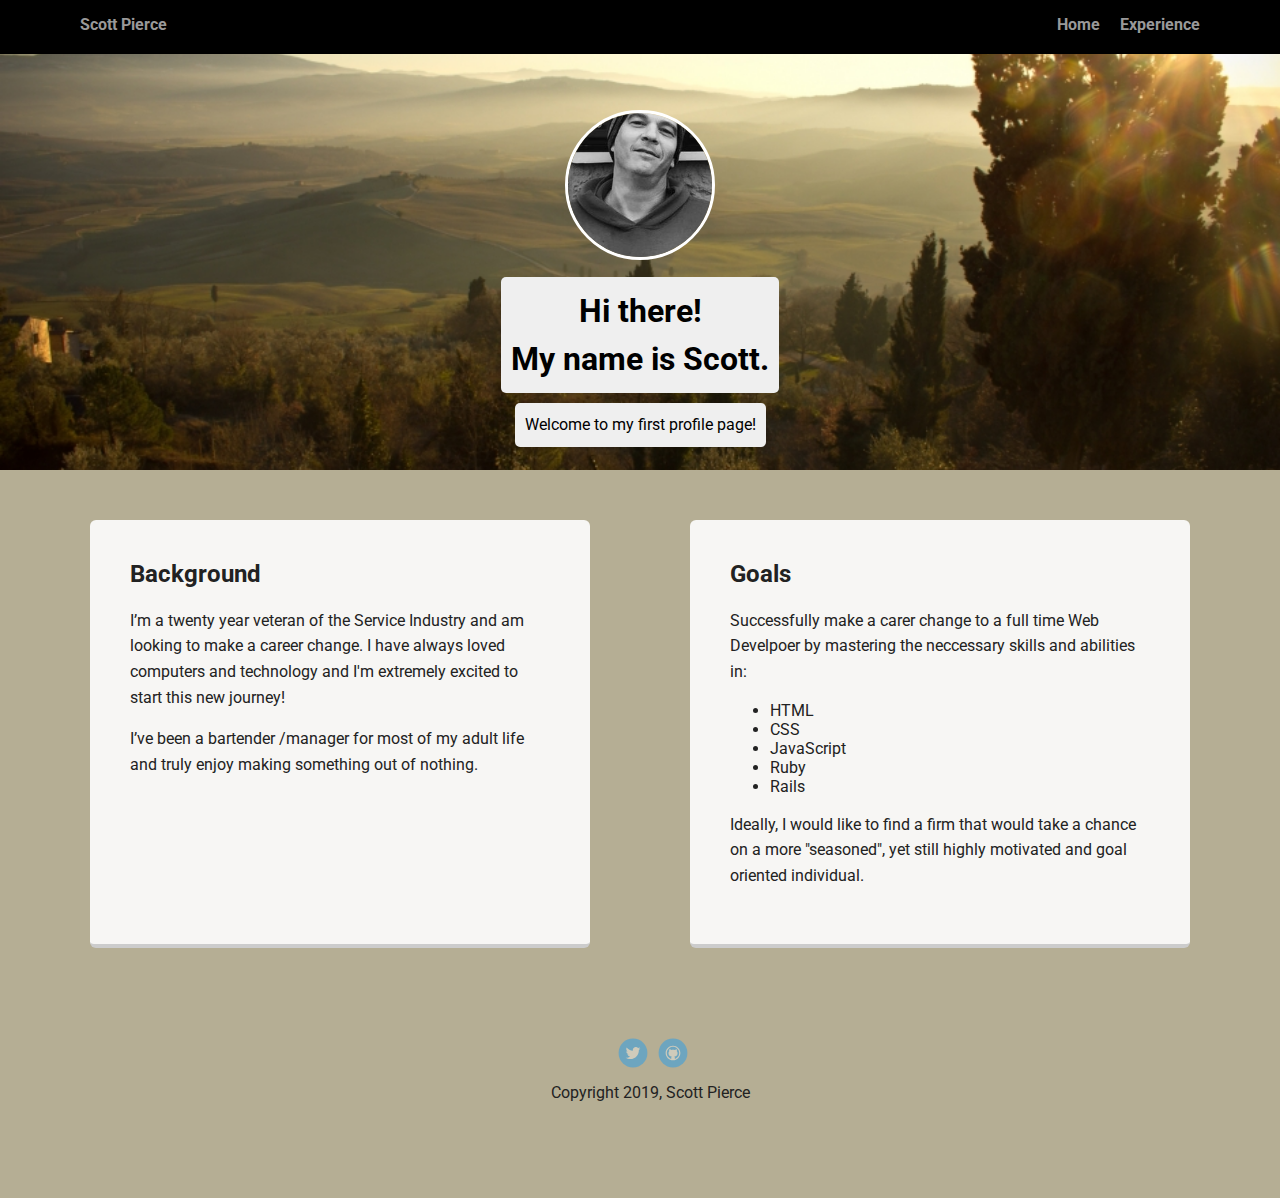
<file: index.html>
<!doctype html>
<html lang="en">
<head>
  <meta charset="utf-8">
  <title>Scott Pierce's Profile</title>
  <meta name="viewport" content="width=device-width, initial-scale=1.0">
  <link rel="stylesheet" href="styles.css">
  <link href="https://fonts.googleapis.com/css?family=Muli%7CRoboto:400,300,500,700,900" rel="stylesheet"></head>
  <body>

    <div class="main-nav">
        <ul class="nav">
          <li class="name"><a href="index.html">Scott Pierce</a></li>
          <li><a href="index.html">Home</a></li>
          <li><a href="experience.html">Experience</a></li>
          
        </ul>
    </div>

    <header>
      <img src="images/spierce.jpg" alt="Picture of Scott Pierce" class="profile-image" title="This picture makes me look cooler that I actually am.">
      <h1 class="tag name">Hi there!<br> My name is Scott.</h1>
      <p class="tag location">Welcome to my first profile page!</p>
    </header>

    <main class="flex">
      <div class="card">
        <h2>Background</h2>
        <p>I’m a twenty year veteran of the Service Industry and am looking to make a career change. I have always loved computers and technology and I'm extremely excited to start this new journey!</p>
        <p>I’ve been a bartender /manager for most of my adult life and truly enjoy making something out of nothing.</p>
      </div>

      <div class="card">
        <h2>Goals</h2>
        <p>Successfully make a carer change to a full time Web Develpoer by mastering the neccessary skills and abilities in:</p>
        <ul class="skills">
          <li>HTML</li>
          <li>CSS</li>
          <li>JavaScript</li>
          <li>Ruby</li>
          <li>Rails</li>
        </ul>
        <p>Ideally, I would like to find a firm that would take a chance on a more "seasoned", yet still highly motivated and goal oriented individual.</p>
      </div>

    </main>
    <footer>
      <ul>
        <li><a href="https://twitter.com/DesignsPierce" class="social twitter">Twitter</a></li>
        <li><a href="https://github.com/spierce1775" class="social github">Github</a></li>
      </ul>
      <p class="copyright">Copyright 2019, Scott Pierce</p>
    </footer>
  </body>
  </html>
</file>
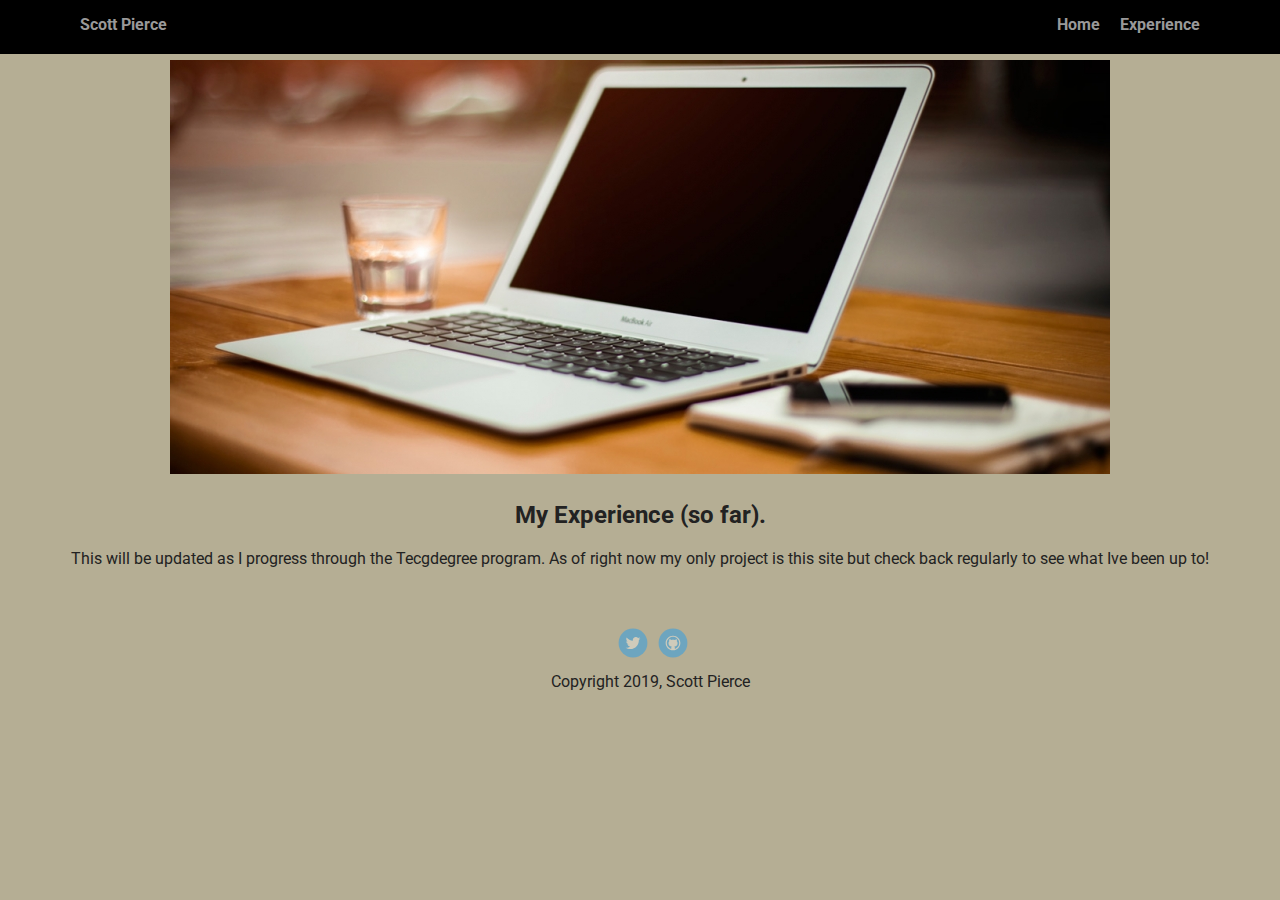
<file: experience.html>
<!DOCTYPE html>
<html lang="en" dir="ltr">
  <head>
    <meta charset="utf-8">
    <meta name="viewport" content="width=device-width, initial-scale=1.0">
    <link rel="stylesheet" href="styles.css">
    <link href="https://fonts.googleapis.com/css?family=Muli%7CRoboto:400,300,500,700,900" rel="stylesheet">
    <title>Scott's Experience</title>
  </head>
  <body>

    <div class="main-nav">
        <ul class="nav">
          <li class="name"><a href="index.html">Scott Pierce</a></li>
          <li><a href="index.html">Home</a></li>
          <li><a href="experience.html">Experience</a></li>
        </ul>
    </div>

    <header class="ex-photo">
      <img src="images/tech-img.jpg" alt="generic-tec-photo">

    </header>
    <div class="Experience">
      <h2>My Experience (so far).</h2>
      <p>This will be updated as I progress through the Tecgdegree program. As of right now my only project is this site but check back regularly to see what Ive been up to!</p>

    </div>


    <footer>
      <ul>
        <li><a href="https://twitter.com/DesignsPierce" class="social twitter">Twitter</a></li>
        <li><a href="https://github.com/spierce1775" class="social github">Github</a></li>
      </ul>
      <p class="copyright">Copyright 2019, Scott Pierce</p>
    </footer>


  </body>
</html>
</file>
<file: styles.css>
/* Global Layout Set-up */
* {
  box-sizing: border-box;
}

body {
  margin: 0;
  padding: 0;
  text-align: center;
  font-family: 'Roboto', sans-serif;
  color: #222;
  background: #B5AE94;
}
/* Link Styles */

a {
  text-decoration: none;
  color: #999;
}
a:hover {
  color: #6633ff;
}

/* Section Styles */

.main-nav {
  width: 100%;
  background: black;
  min-height: 30px;
  padding: 10px;
  position: fixed;
  text-align: center;
}
.nav {
  display: flex;
  justify-content: space-around;
  font-weight: 700;
  list-style-type: none;
  margin: 0 auto;
  padding: 0;
}

.nav .name {
    display: block;
    margin-right: auto;
    color: white;
}
.nav li {
  padding: 5px 10px 10px 10px;
}
.nav a {
  transition: all .5s;
}
.nav a:hover {
  color: white
}

header {
  text-align: center;
  background: url('images/nature-img.jpg') no-repeat top center ;
  background-size: cover;
  overflow: hidden;
  padding-top: 60px;
}
header {
  line-height: 1.5;
}
header .profile-image {
  margin-top: 50px;
  width: 150px;
  height: 150px;
  border-radius: 50%;
  border: 3px solid white;
  transition: all .5s;
}
header .profile-image:hover {
  transform: scale(1.2) ;
}
.tag {
  background-color: #efefef;
  color: black;
  padding: 10px;
  border-radius: 5px;
  display: table;
  margin: 10px auto;
}
.location {
  background-color: #efefef;
  color: black;
}
.card {
  margin: 30px;
  padding: 20px 40px 40px;
  max-width: 500px;
  text-align: left;
  background: #F7F6F4;
  border-bottom: 4px solid #ccc;
  border-radius: 6px;
  transition: all .5s;
}
.card:hover {
  border-color: #00688B ;
}



footer {
  width: 100%;
  min-height: 30px;
  padding: 20px 0 40px 20px;
}

footer .copyright {
  top: -8px;
  font-size: .75em;
}

footer ul {
  list-style-type: none;
  margin: 0;
  padding: 0;
}

footer ul li {
  display: inline-block;
}

a.social {
  display: inline-block;
  text-indent: -9999px;
  margin-left: 5px;
  width: 30px;
  height: 30px;
  background-size: 30px 30px;
  opacity: .4;
  transition: all .5s;
}
a.twitter {
  background-image: url(images/twitter.svg);
}
a.linkedin {
  background-image: url(images/linkedin.svg);
}
a.github {
  background-image: url(images/github.svg);
}
a.social:hover {
  opacity: 1;
}
.clearfix {
  clear: both;
}

/* Styles for larger screens */
@media screen and (min-width: 720px) {

  .flex {
      display: -ms-flexbox;      /* TWEENER - IE 10 */
      display: flex;
      max-width: 1200px;
      -ms-flex-pack: distribute;
      justify-content: space-around;
      margin: 0 auto;
  }

  header {
    min-height: 470px;
  }

  .nav {
    max-width: 1200px;
    padding: 0 30px;
  }


  main {
    padding-top: 20px;
  }

  main p {
    line-height: 1.6em;
  }

  footer {
    font-size: 1.3em;
    max-width: 1200px;
    margin: 40px auto;
  }

}

.ex-photo{
    background: url('https://placeimg.com/940/414/tech') no-repeat top center ;

}

  header {
    line-height: 1.5;
  }
  header .profile-image {
    margin-top: 50px;
    width: 150px;
    height: 150px;
    border-radius: 50%;
    border: 3px solid white;
    transition: all .5s;
  }
  header .profile-image:hover {
    transform: scale(1.2) ;
  }
</file>
